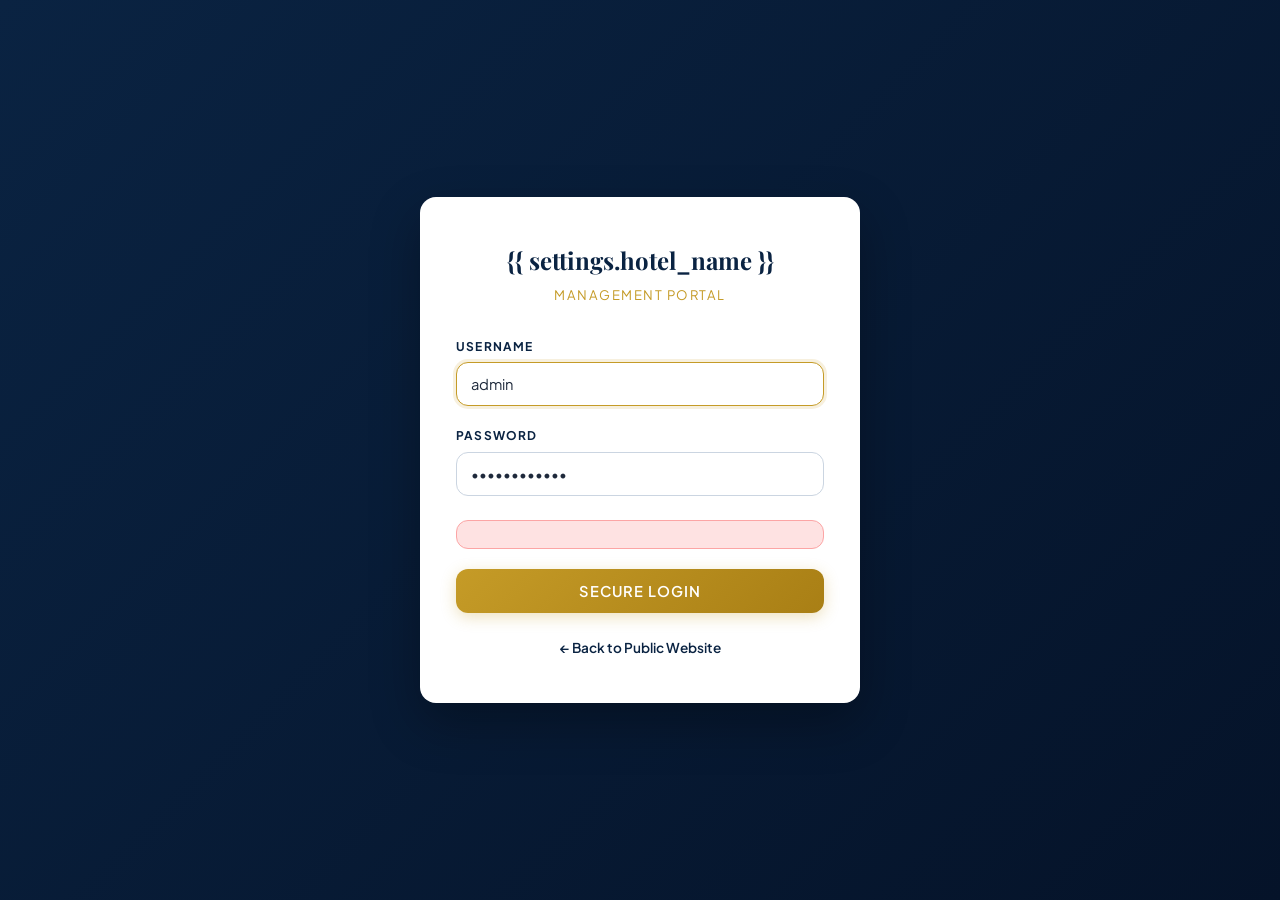
<file: templates/admin_login.html>
<!DOCTYPE html>
<html lang="en">
<head>
  <meta charset="UTF-8">
  <meta name="viewport" content="width=device-width, initial-scale=1.0">
  <title>Admin Login | Hotel Coastal Palace</title>
  <link rel="preconnect" href="https://fonts.googleapis.com">
  <link rel="preconnect" href="https://fonts.gstatic.com" crossorigin>
  <link href="https://fonts.googleapis.com/css2?family=Playfair+Display:wght@700&family=Plus+Jakarta+Sans:wght@400;500;600;700&display=swap" rel="stylesheet">
  <link rel="stylesheet" href="/static/css/style.css">
  <style>
    body {
      background: linear-gradient(135deg, #0A2342 0%, #051329 100%);
      min-height: 100vh;
      display: flex;
      align-items: center;
      justify-content: center;
      padding: 1.5rem;
    }
    .login-card {
      background: #FFFFFF;
      border-radius: 16px;
      padding: 2.75rem 2.25rem;
      max-width: 440px;
      width: 100%;
      box-shadow: 0 20px 50px rgba(0,0,0,0.3);
      text-align: center;
    }
    .login-brand {
      font-family: 'Playfair Display', serif;
      font-size: 1.5rem;
      color: #0A2342;
      font-weight: 700;
      margin-bottom: 0.25rem;
    }
    .login-subtitle {
      font-size: 0.82rem;
      text-transform: uppercase;
      letter-spacing: 1.5px;
      color: #C59B27;
      margin-bottom: 2rem;
    }
  </style>
</head>
<body>

  <div class="login-card">
    <h2 class="login-brand">{{ settings.hotel_name }}</h2>
    <div class="login-subtitle">Management Portal</div>

    <form id="adminLoginForm">
      <div class="form-group" style="margin-bottom: 1.25rem;">
        <label for="adminUsername" style="text-align: left;">USERNAME</label>
        <input type="text" id="adminUsername" class="form-control" placeholder="admin" value="admin" required autofocus>
      </div>

      <div class="form-group" style="margin-bottom: 1.5rem;">
        <label for="adminPassword" style="text-align: left;">PASSWORD</label>
        <input type="password" id="adminPassword" class="form-control" placeholder="••••••••••••" value="coastal2026!" required>
      </div>

      <div class="availability-alert error" id="loginAlert" style="margin-bottom: 1.25rem;"></div>

      <button type="submit" class="btn btn-primary" style="width: 100%;" id="btnLoginSubmit">
        SECURE LOGIN
      </button>

      <div style="margin-top: 1.5rem; font-size: 0.85rem; color: #64748B;">
        <a href="/" style="color: #0A2342; font-weight: 600;">← Back to Public Website</a>
      </div>
    </form>
  </div>

  <script>
    document.getElementById('adminLoginForm').addEventListener('submit', async (e) => {
      e.preventDefault();
      const alertBox = document.getElementById('loginAlert');
      alertBox.style.display = 'none';

      const username = document.getElementById('adminUsername').value.trim();
      const password = document.getElementById('adminPassword').value.trim();
      const btn = document.getElementById('btnLoginSubmit');
      btn.disabled = true;
      btn.textContent = 'Verifying...';

      try {
        const res = await fetch('/api/admin/login', {
          method: 'POST',
          headers: { 'Content-Type': 'application/json' },
          body: JSON.stringify({ username, password })
        });
        const data = await res.json();
        btn.disabled = false;
        btn.textContent = 'SECURE LOGIN';

        if (!res.ok) {
          alertBox.textContent = data.error || 'Invalid credentials.';
          alertBox.style.display = 'block';
          return;
        }

        window.location.href = '/admin';
      } catch (err) {
        btn.disabled = false;
        btn.textContent = 'SECURE LOGIN';
        alertBox.textContent = 'Server connection error.';
        alertBox.style.display = 'block';
      }
    });
  </script>
</body>
</html>
</file>
<file: static/css/style.css>
/* ==========================================================================
   HOTEL COASTAL PALACE - CORE STYLESHEET & LUXURY DESIGN SYSTEM
   ========================================================================== */

:root {
  --primary-navy: #0A2342;
  --primary-dark: #051329;
  --primary-light: #183A64;
  --accent-gold: #C59B27;
  --accent-gold-light: #E0BA4F;
  --accent-gold-soft: rgba(197, 155, 39, 0.12);
  --ocean-teal: #1F7A8C;
  --ocean-teal-light: #E2F1F5;
  --sand-cream: #FDFBF7;
  --sand-card: #FFFFFF;
  --sand-border: #EADBCC;
  
  --text-dark: #1E293B;
  --text-muted: #64748B;
  --text-light: #F8FAFC;
  --text-white: #FFFFFF;

  --status-available: #10B981;
  --status-occupied: #EF4444;
  --status-maintenance: #F59E0B;
  --status-blocked: #6B7280;

  --shadow-sm: 0 2px 6px rgba(10, 35, 66, 0.06);
  --shadow-md: 0 8px 24px rgba(10, 35, 66, 0.08);
  --shadow-lg: 0 16px 40px rgba(10, 35, 66, 0.14);
  --shadow-gold: 0 8px 25px rgba(197, 155, 39, 0.25);

  --radius-sm: 6px;
  --radius-md: 12px;
  --radius-lg: 20px;
  --radius-pill: 9999px;

  --font-serif: 'Playfair Display', Georgia, serif;
  --font-sans: 'Plus Jakarta Sans', -apple-system, BlinkMacSystemFont, "Segoe UI", Roboto, sans-serif;
  --transition: all 0.3s cubic-bezier(0.25, 0.8, 0.25, 1);
}

/* Reset & Base */
*, *::before, *::after {
  box-sizing: border-box;
  margin: 0;
  padding: 0;
}

html {
  scroll-behavior: smooth;
  font-size: 16px;
}

body {
  font-family: var(--font-sans);
  background-color: var(--sand-cream);
  color: var(--text-dark);
  line-height: 1.6;
  overflow-x: hidden;
  -webkit-font-smoothing: antialiased;
}

img {
  max-width: 100%;
  height: auto;
  display: block;
}

a {
  text-decoration: none;
  color: inherit;
  transition: var(--transition);
}

button {
  font-family: inherit;
  cursor: pointer;
  border: none;
  background: none;
  transition: var(--transition);
}

input, select, textarea {
  font-family: inherit;
  font-size: 0.95rem;
}

.container {
  width: 100%;
  max-width: 1240px;
  margin: 0 auto;
  padding: 0 1.5rem;
}

/* Typography Utilities */
.section-tag {
  display: inline-block;
  font-size: 0.8rem;
  font-weight: 700;
  text-transform: uppercase;
  letter-spacing: 2px;
  color: var(--accent-gold);
  background: var(--accent-gold-soft);
  padding: 0.35rem 1rem;
  border-radius: var(--radius-pill);
  margin-bottom: 0.75rem;
}

.section-title {
  font-family: var(--font-serif);
  font-size: 2.4rem;
  color: var(--primary-navy);
  line-height: 1.25;
  margin-bottom: 1rem;
  font-weight: 700;
}

.section-subtitle {
  font-size: 1.05rem;
  color: var(--text-muted);
  max-width: 650px;
  margin: 0 auto 2.5rem;
}

.text-center { text-align: center; }

/* Buttons */
.btn {
  display: inline-flex;
  align-items: center;
  justify-content: center;
  gap: 0.5rem;
  padding: 0.8rem 1.6rem;
  font-size: 0.92rem;
  font-weight: 600;
  border-radius: var(--radius-md);
  text-transform: uppercase;
  letter-spacing: 1px;
  transition: var(--transition);
}

.btn-primary {
  background: linear-gradient(135deg, var(--accent-gold), #A97F15);
  color: #FFFFFF;
  box-shadow: 0 4px 15px rgba(197, 155, 39, 0.3);
}

.btn-primary:hover {
  background: linear-gradient(135deg, #D4AF37, var(--accent-gold));
  transform: translateY(-2px);
  box-shadow: 0 6px 20px rgba(197, 155, 39, 0.4);
}

.btn-navy {
  background: var(--primary-navy);
  color: #FFFFFF;
}

.btn-navy:hover {
  background: var(--primary-light);
  transform: translateY(-2px);
}

.btn-outline-gold {
  border: 1.5px solid var(--accent-gold);
  color: var(--accent-gold);
  background: transparent;
}

.btn-outline-gold:hover {
  background: var(--accent-gold);
  color: #FFFFFF;
  transform: translateY(-2px);
}

.btn-outline-white {
  border: 1.5px solid rgba(255, 255, 255, 0.85);
  color: #FFFFFF;
  background: rgba(255, 255, 255, 0.08);
  backdrop-filter: blur(8px);
}

.btn-outline-white:hover {
  background: #FFFFFF;
  color: var(--primary-navy);
  transform: translateY(-2px);
}

.btn-call {
  background: #10B981;
  color: #FFFFFF;
}

.btn-call:hover {
  background: #059669;
  transform: translateY(-2px);
}

/* ==========================================================================
   NAVIGATION BAR
   ========================================================================== */
.site-header {
  position: fixed;
  top: 0;
  left: 0;
  right: 0;
  z-index: 1000;
  transition: var(--transition);
  background: rgba(10, 35, 66, 0.95);
  backdrop-filter: blur(12px);
  border-bottom: 1px solid rgba(255, 255, 255, 0.08);
}

.site-header.scrolled {
  background: rgba(5, 19, 41, 0.98);
  box-shadow: 0 4px 20px rgba(0, 0, 0, 0.2);
}

.nav-container {
  display: flex;
  align-items: center;
  justify-content: space-between;
  height: 80px;
}

.brand-logo {
  display: flex;
  flex-direction: column;
}

.brand-title {
  font-family: var(--font-serif);
  font-size: 1.4rem;
  font-weight: 700;
  color: #FFFFFF;
  letter-spacing: 1.5px;
}

.brand-subtitle {
  font-size: 0.65rem;
  text-transform: uppercase;
  letter-spacing: 2px;
  color: var(--accent-gold);
}

.nav-links {
  display: flex;
  align-items: center;
  list-style: none;
  gap: 1.75rem;
}

.nav-link {
  font-size: 0.88rem;
  font-weight: 500;
  color: rgba(255, 255, 255, 0.85);
  letter-spacing: 0.5px;
  position: relative;
  padding: 0.3rem 0;
}

.nav-link:hover,
.nav-link.active {
  color: var(--accent-gold-light);
}

.nav-link::after {
  content: '';
  position: absolute;
  bottom: 0;
  left: 0;
  width: 0;
  height: 2px;
  background: var(--accent-gold);
  transition: var(--transition);
}

.nav-link:hover::after {
  width: 100%;
}

.nav-actions {
  display: flex;
  align-items: center;
  gap: 1rem;
}

.hamburger-btn {
  display: none;
  flex-direction: column;
  justify-content: space-between;
  width: 28px;
  height: 20px;
  background: none;
  border: none;
  cursor: pointer;
  padding: 0;
}

.hamburger-line {
  width: 100%;
  height: 2.5px;
  background: #FFFFFF;
  border-radius: 2px;
  transition: var(--transition);
}

.hamburger-btn.active .hamburger-line:nth-child(1) {
  transform: translateY(8.5px) rotate(45deg);
}

.hamburger-btn.active .hamburger-line:nth-child(2) {
  opacity: 0;
}

.hamburger-btn.active .hamburger-line:nth-child(3) {
  transform: translateY(-8.5px) rotate(-45deg);
}

/* Mobile Nav Drawer */
.mobile-nav-drawer {
  position: fixed;
  top: 80px;
  left: 0;
  right: 0;
  background: var(--primary-dark);
  padding: 1.5rem;
  display: flex;
  flex-direction: column;
  gap: 1rem;
  border-bottom: 2px solid var(--accent-gold);
  transform: translateY(-150%);
  transition: transform 0.35s ease;
  z-index: 999;
}

.mobile-nav-drawer.open {
  transform: translateY(0);
}

.mobile-nav-drawer .nav-link {
  font-size: 1.1rem;
  padding: 0.6rem 0;
  border-bottom: 1px solid rgba(255, 255, 255, 0.05);
}

/* ==========================================================================
   HERO SECTION
   ========================================================================== */
.hero-section {
  position: relative;
  min-height: 90vh;
  display: flex;
  align-items: center;
  padding: 120px 0 60px;
  background: linear-gradient(rgba(10, 35, 66, 0.75), rgba(5, 19, 41, 0.88)),
              url('/static/images/hotel/hotel_exterior.jpg') center/cover no-repeat;
  color: #FFFFFF;
}

.hero-content {
  max-width: 820px;
  margin: 0 auto;
  text-align: center;
  padding: 2rem 0;
}

.hero-tag {
  display: inline-block;
  font-size: 0.85rem;
  font-weight: 700;
  letter-spacing: 3px;
  text-transform: uppercase;
  color: var(--accent-gold-light);
  background: rgba(197, 155, 39, 0.2);
  border: 1px solid rgba(197, 155, 39, 0.4);
  padding: 0.4rem 1.4rem;
  border-radius: var(--radius-pill);
  margin-bottom: 1.25rem;
}

.hero-title {
  font-family: var(--font-serif);
  font-size: clamp(2.5rem, 5vw, 4.2rem);
  font-weight: 700;
  line-height: 1.15;
  margin-bottom: 1.25rem;
  letter-spacing: 1px;
}

.hero-subtitle {
  font-size: clamp(1.1rem, 2vw, 1.4rem);
  font-style: italic;
  font-family: var(--font-serif);
  color: rgba(255, 255, 255, 0.9);
  margin-bottom: 2rem;
}

.hero-cta-group {
  display: flex;
  align-items: center;
  justify-content: center;
  gap: 1rem;
  flex-wrap: wrap;
  margin-bottom: 3.5rem;
}

/* ==========================================================================
   BOOKING WIDGET (AVAILABILITY SEARCH)
   ========================================================================== */
.booking-widget-wrapper {
  max-width: 1100px;
  margin: -50px auto 4rem;
  position: relative;
  z-index: 20;
}

.booking-widget-card {
  background: #FFFFFF;
  border-radius: var(--radius-lg);
  padding: 2rem 2.5rem;
  box-shadow: var(--shadow-lg);
  border: 1px solid var(--sand-border);
}

.booking-search-form {
  display: grid;
  grid-template-columns: repeat(4, 1fr) auto;
  gap: 1.25rem;
  align-items: end;
}

.form-group {
  display: flex;
  flex-direction: column;
  gap: 0.4rem;
  text-align: left;
}

.form-group label {
  font-size: 0.75rem;
  font-weight: 700;
  text-transform: uppercase;
  letter-spacing: 1.2px;
  color: var(--primary-navy);
}

.form-control {
  width: 100%;
  padding: 0.75rem 0.9rem;
  border: 1.5px solid #CBD5E1;
  border-radius: var(--radius-md);
  font-size: 0.92rem;
  color: var(--text-dark);
  background: #FFFFFF;
  transition: var(--transition);
}

.form-control:focus {
  outline: none;
  border-color: var(--accent-gold);
  box-shadow: 0 0 0 3px rgba(197, 155, 39, 0.15);
}

.availability-alert {
  margin-top: 1.25rem;
  padding: 0.85rem 1.25rem;
  border-radius: var(--radius-md);
  font-size: 0.92rem;
  display: none;
  font-weight: 500;
}

.availability-alert.error {
  display: block;
  background: #FEE2E2;
  color: #B91C1C;
  border: 1px solid #FCA5A5;
}

.availability-alert.success {
  display: block;
  background: #D1FAE5;
  color: #065F46;
  border: 1px solid #6EE7B7;
}

/* ==========================================================================
   HOTEL / LODGE ("STAY WITH US") SECTION
   ========================================================================== */
.rooms-section {
  padding: 5rem 0;
  background: var(--sand-cream);
}

.rooms-grid {
  display: grid;
  grid-template-columns: repeat(auto-fit, minmax(340px, 1fr));
  gap: 2rem;
}

.room-card {
  background: var(--sand-card);
  border-radius: var(--radius-lg);
  overflow: hidden;
  box-shadow: var(--shadow-sm);
  border: 1px solid rgba(10, 35, 66, 0.08);
  display: flex;
  flex-direction: column;
  transition: var(--transition);
  position: relative;
}

.room-card:hover {
  transform: translateY(-6px);
  box-shadow: var(--shadow-md);
}

.room-image-wrap {
  position: relative;
  height: 240px;
  overflow: hidden;
  background: #E2E8F0;
}

.room-image-wrap img {
  width: 100%;
  height: 100%;
  object-fit: cover;
  transition: transform 0.6s ease;
}

.room-card:hover .room-image-wrap img {
  transform: scale(1.05);
}

.room-badge {
  position: absolute;
  top: 1rem;
  left: 1rem;
  font-size: 0.72rem;
  font-weight: 700;
  text-transform: uppercase;
  letter-spacing: 1px;
  padding: 0.35rem 0.8rem;
  border-radius: var(--radius-pill);
  box-shadow: var(--shadow-sm);
}

.room-badge.available {
  background: #10B981;
  color: #FFFFFF;
}

.room-badge.occupied {
  background: #EF4444;
  color: #FFFFFF;
}

.room-badge.maintenance {
  background: #F59E0B;
  color: #FFFFFF;
}

.room-badge.blocked {
  background: #6B7280;
  color: #FFFFFF;
}

.room-feature-tag {
  position: absolute;
  top: 1rem;
  right: 1rem;
  background: rgba(10, 35, 66, 0.85);
  backdrop-filter: blur(6px);
  color: #FFFFFF;
  font-size: 0.75rem;
  font-weight: 600;
  padding: 0.3rem 0.75rem;
  border-radius: var(--radius-pill);
}

.room-card-body {
  padding: 1.5rem;
  display: flex;
  flex-direction: column;
  flex-grow: 1;
}

.room-card-title {
  font-family: var(--font-serif);
  font-size: 1.35rem;
  font-weight: 700;
  color: var(--primary-navy);
  margin-bottom: 0.5rem;
}

.room-quick-specs {
  display: flex;
  flex-wrap: wrap;
  gap: 0.75rem;
  margin-bottom: 1rem;
}

.spec-pill {
  display: inline-flex;
  align-items: center;
  gap: 0.3rem;
  font-size: 0.78rem;
  font-weight: 600;
  color: var(--text-muted);
  background: #F1F5F9;
  padding: 0.25rem 0.65rem;
  border-radius: var(--radius-sm);
}

.room-description-snippet {
  font-size: 0.88rem;
  color: #475569;
  line-height: 1.5;
  margin-bottom: 1.25rem;
  display: -webkit-box;
  -webkit-line-clamp: 2;
  -webkit-box-orient: vertical;
  overflow: hidden;
}

.room-card-footer {
  margin-top: auto;
  border-top: 1px solid #F1F5F9;
  padding-top: 1.25rem;
  display: flex;
  align-items: center;
  justify-content: space-between;
}

.room-price-box {
  display: flex;
  flex-direction: column;
}

.room-price-val {
  font-size: 1.45rem;
  font-weight: 800;
  color: var(--primary-navy);
  line-height: 1;
}

.room-price-period {
  font-size: 0.75rem;
  color: var(--text-muted);
  text-transform: uppercase;
  letter-spacing: 0.5px;
}

.room-card-actions {
  display: flex;
  gap: 0.5rem;
}

.btn-view-room {
  padding: 0.65rem 1rem;
  font-size: 0.82rem;
  font-weight: 600;
  color: var(--primary-navy);
  background: #F1F5F9;
  border-radius: var(--radius-md);
}

.btn-view-room:hover {
  background: #E2E8F0;
}

.btn-book-room {
  padding: 0.65rem 1.15rem;
  font-size: 0.82rem;
  font-weight: 700;
  color: #FFFFFF;
  background: var(--accent-gold);
  border-radius: var(--radius-md);
}

.btn-book-room:hover {
  background: #B3891E;
}

.btn-book-room:disabled {
  background: #CBD5E1;
  cursor: not-allowed;
  color: #64748B;
}

/* ==========================================================================
   RESTAURANT SECTION ("DINING AT HOTEL COASTAL PALACE")
   ========================================================================== */
.restaurant-section {
  padding: 5.5rem 0;
  background: #FFFFFF;
}

.restaurant-hero-card {
  background: linear-gradient(rgba(10, 35, 66, 0.88), rgba(5, 19, 41, 0.94)),
              url('/static/images/restaurant/restaurant_dining_2.jpg') center/cover no-repeat;
  border-radius: var(--radius-lg);
  padding: 3.5rem 2.5rem;
  color: #FFFFFF;
  text-align: center;
  margin-bottom: 4rem;
  box-shadow: var(--shadow-md);
}

.outlets-grid {
  display: grid;
  grid-template-columns: 1fr 1fr;
  gap: 2rem;
  margin-bottom: 3.5rem;
}

.outlet-card {
  border: 1px solid var(--sand-border);
  border-radius: var(--radius-lg);
  padding: 2.25rem;
  background: var(--sand-cream);
  transition: var(--transition);
}

.outlet-card:hover {
  box-shadow: var(--shadow-md);
  border-color: var(--accent-gold);
}

.outlet-tag {
  display: inline-block;
  font-size: 0.75rem;
  font-weight: 700;
  text-transform: uppercase;
  letter-spacing: 1px;
  padding: 0.3rem 0.8rem;
  border-radius: var(--radius-pill);
  margin-bottom: 1rem;
}

.outlet-tag.veg {
  background: #D1FAE5;
  color: #065F46;
}

.outlet-tag.seafood {
  background: #FEF3C7;
  color: #92400E;
}

.outlet-title {
  font-family: var(--font-serif);
  font-size: 1.6rem;
  color: var(--primary-navy);
  margin-bottom: 0.5rem;
}

.outlet-timing {
  font-size: 0.82rem;
  font-weight: 600;
  color: var(--text-muted);
  margin-bottom: 1rem;
}

.outlet-desc {
  font-size: 0.92rem;
  color: #475569;
  line-height: 1.6;
}

/* Food Gallery Grid */
.food-gallery-grid {
  display: grid;
  grid-template-columns: repeat(auto-fill, minmax(260px, 1fr));
  gap: 1.5rem;
  margin-bottom: 3rem;
}

.food-item-card {
  background: #FFFFFF;
  border-radius: var(--radius-md);
  overflow: hidden;
  box-shadow: var(--shadow-sm);
  border: 1px solid #E2E8F0;
  transition: var(--transition);
  cursor: pointer;
  display: flex;
  flex-direction: column;
}

.food-item-card:hover {
  transform: translateY(-4px);
  box-shadow: var(--shadow-md);
  border-color: var(--accent-gold);
}

.food-img-wrap {
  position: relative;
  height: 200px;
  overflow: hidden;
  background: #F1F5F9;
}

.food-img-wrap img {
  width: 100%;
  height: 100%;
  object-fit: cover;
  transition: transform 0.5s ease;
}

.food-item-card:hover .food-img-wrap img {
  transform: scale(1.08);
}

.food-badge {
  position: absolute;
  top: 0.75rem;
  left: 0.75rem;
  font-size: 0.7rem;
  font-weight: 700;
  padding: 0.25rem 0.6rem;
  border-radius: var(--radius-pill);
  box-shadow: var(--shadow-sm);
}

.food-badge.veg {
  background: #10B981;
  color: #FFFFFF;
}

.food-badge.seafood {
  background: #C59B27;
  color: #FFFFFF;
}

.food-info {
  padding: 1.25rem;
  flex-grow: 1;
}

.food-title {
  font-family: var(--font-serif);
  font-size: 1.05rem;
  font-weight: 700;
  color: var(--primary-navy);
  margin-bottom: 0.35rem;
}

.food-category {
  font-size: 0.75rem;
  color: var(--accent-gold);
  font-weight: 600;
  text-transform: uppercase;
  margin-bottom: 0.5rem;
}

.food-desc {
  font-size: 0.82rem;
  color: #64748B;
  line-height: 1.45;
}

/* ==========================================================================
   STAY WITH US. DINE WITH US. (CONNECTION SECTION)
   ========================================================================== */
.connection-section {
  padding: 5rem 0;
  background: linear-gradient(135deg, var(--primary-navy), #061527);
  color: #FFFFFF;
  text-align: center;
}

.connection-box {
  max-width: 800px;
  margin: 0 auto;
}

.connection-title {
  font-family: var(--font-serif);
  font-size: 2.3rem;
  margin-bottom: 1rem;
  color: #FFFFFF;
}

.connection-desc {
  font-size: 1.15rem;
  color: rgba(255, 255, 255, 0.85);
  margin-bottom: 2.25rem;
}

.connection-actions {
  display: flex;
  gap: 1.25rem;
  justify-content: center;
  flex-wrap: wrap;
}

/* ==========================================================================
   ABOUT & AMENITIES
   ========================================================================== */
.about-section {
  padding: 5.5rem 0;
  background: var(--sand-cream);
}

.about-grid {
  display: grid;
  grid-template-columns: 1fr 1fr;
  gap: 3.5rem;
  align-items: center;
}

.about-img-box {
  position: relative;
  border-radius: var(--radius-lg);
  overflow: hidden;
  box-shadow: var(--shadow-lg);
}

.about-img-box img {
  width: 100%;
  height: 420px;
  object-fit: cover;
}

.about-text h3 {
  font-family: var(--font-serif);
  font-size: 2rem;
  color: var(--primary-navy);
  margin-bottom: 1.25rem;
}

.about-text p {
  font-size: 0.95rem;
  color: #475569;
  line-height: 1.7;
  margin-bottom: 1.25rem;
}

.address-highlight {
  background: #FFFFFF;
  padding: 1.25rem 1.5rem;
  border-left: 4px solid var(--accent-gold);
  border-radius: var(--radius-sm);
  margin-top: 1.5rem;
  box-shadow: var(--shadow-sm);
}

.address-highlight strong {
  color: var(--primary-navy);
  display: block;
  margin-bottom: 0.25rem;
}

/* Amenities Section */
.amenities-section {
  padding: 5rem 0;
  background: #FFFFFF;
}

.amenities-grid {
  display: grid;
  grid-template-columns: repeat(auto-fit, minmax(220px, 1fr));
  gap: 1.5rem;
}

.amenity-card {
  padding: 1.75rem 1.5rem;
  border: 1px solid var(--sand-border);
  border-radius: var(--radius-md);
  text-align: center;
  background: var(--sand-cream);
  transition: var(--transition);
}

.amenity-card:hover {
  transform: translateY(-4px);
  border-color: var(--accent-gold);
  box-shadow: var(--shadow-sm);
}

.amenity-icon {
  font-size: 2rem;
  margin-bottom: 0.75rem;
  color: var(--accent-gold);
}

.amenity-title {
  font-size: 1rem;
  font-weight: 700;
  color: var(--primary-navy);
  margin-bottom: 0.35rem;
}

.amenity-subtitle {
  font-size: 0.8rem;
  color: var(--text-muted);
}

/* ==========================================================================
   LOCATION & CONTACT
   ========================================================================== */
.location-section {
  padding: 5.5rem 0;
  background: var(--sand-cream);
}

.location-grid {
  display: grid;
  grid-template-columns: 1fr 1fr;
  gap: 2.5rem;
  align-items: stretch;
}

.location-info-card {
  background: #FFFFFF;
  border-radius: var(--radius-lg);
  padding: 2.5rem;
  box-shadow: var(--shadow-sm);
  border: 1px solid var(--sand-border);
  display: flex;
  flex-direction: column;
  justify-content: space-between;
}

.location-map-wrap {
  border-radius: var(--radius-lg);
  overflow: hidden;
  box-shadow: var(--shadow-sm);
  min-height: 380px;
}

.location-map-wrap iframe {
  width: 100%;
  height: 100%;
  min-height: 380px;
  border: 0;
}

.contact-info-list {
  list-style: none;
  display: flex;
  flex-direction: column;
  gap: 1.25rem;
  margin: 1.5rem 0 2rem;
}

.contact-item {
  display: flex;
  align-items: flex-start;
  gap: 1rem;
}

.contact-item-icon {
  width: 40px;
  height: 40px;
  background: var(--accent-gold-soft);
  color: var(--accent-gold);
  display: flex;
  align-items: center;
  justify-content: center;
  border-radius: var(--radius-sm);
  font-size: 1.2rem;
  flex-shrink: 0;
}

.contact-item-content strong {
  display: block;
  font-size: 0.85rem;
  color: var(--primary-navy);
  text-transform: uppercase;
  letter-spacing: 0.5px;
}

.contact-item-content span,
.contact-item-content a {
  font-size: 0.95rem;
  color: var(--text-muted);
}

/* ==========================================================================
   CUSTOMER FEEDBACK & REVIEWS
   ========================================================================== */
.feedback-section {
  padding: 5.5rem 0;
  background: #FFFFFF;
  border-top: 1px solid var(--sand-border);
}

.feedback-grid {
  display: grid;
  grid-template-columns: repeat(auto-fit, minmax(320px, 1fr));
  gap: 2rem;
  margin-bottom: 3.5rem;
}

.feedback-card {
  background: var(--sand-cream);
  border-radius: var(--radius-md);
  padding: 2rem;
  border: 1px solid var(--sand-border);
  box-shadow: var(--shadow-sm);
  display: flex;
  flex-direction: column;
}

.feedback-stars {
  color: #F59E0B;
  font-size: 1.15rem;
  letter-spacing: 2px;
  margin-bottom: 0.75rem;
}

.feedback-text {
  font-size: 0.95rem;
  color: #334155;
  font-style: italic;
  line-height: 1.6;
  margin-bottom: 1.25rem;
  flex-grow: 1;
}

.feedback-author {
  display: flex;
  align-items: center;
  gap: 0.75rem;
  border-top: 1px solid rgba(0, 0, 0, 0.06);
  padding-top: 1rem;
}

.feedback-avatar {
  width: 40px;
  height: 40px;
  border-radius: 50%;
  background: var(--primary-navy);
  color: #FFFFFF;
  display: flex;
  align-items: center;
  justify-content: center;
  font-weight: 700;
  font-size: 0.9rem;
}

.feedback-author-info strong {
  display: block;
  font-size: 0.92rem;
  color: var(--primary-navy);
}

.feedback-author-info span {
  font-size: 0.75rem;
  color: var(--text-muted);
}

.feedback-cta-banner {
  background: linear-gradient(135deg, var(--sand-cream), #FFFFFF);
  border: 2px dashed var(--accent-gold);
  border-radius: var(--radius-lg);
  padding: 2.5rem;
  text-align: center;
  max-width: 720px;
  margin: 0 auto;
}

/* ==========================================================================
   FOOTER
   ========================================================================== */
.site-footer {
  background: var(--primary-dark);
  color: #FFFFFF;
  padding: 4.5rem 0 2rem;
  border-top: 3px solid var(--accent-gold);
}

.footer-grid {
  display: grid;
  grid-template-columns: 2fr 1fr 1fr 1.5fr;
  gap: 3rem;
  margin-bottom: 3.5rem;
}

.footer-brand h4 {
  font-family: var(--font-serif);
  font-size: 1.5rem;
  letter-spacing: 1px;
  margin-bottom: 0.5rem;
  color: #FFFFFF;
}

.footer-brand p {
  font-size: 0.88rem;
  color: #94A3B8;
  line-height: 1.6;
  margin-bottom: 1.5rem;
}

.footer-heading {
  font-size: 0.85rem;
  font-weight: 700;
  text-transform: uppercase;
  letter-spacing: 1.5px;
  color: var(--accent-gold);
  margin-bottom: 1.25rem;
}

.footer-links {
  list-style: none;
  display: flex;
  flex-direction: column;
  gap: 0.7rem;
}

.footer-links a {
  font-size: 0.88rem;
  color: #CBD5E1;
}

.footer-links a:hover {
  color: var(--accent-gold);
  padding-left: 4px;
}

.footer-contact-info {
  font-size: 0.88rem;
  color: #CBD5E1;
  line-height: 1.6;
}

.footer-contact-info p {
  margin-bottom: 0.75rem;
}

.footer-bottom {
  border-top: 1px solid rgba(255, 255, 255, 0.1);
  padding-top: 2rem;
  display: flex;
  align-items: center;
  justify-content: space-between;
  flex-wrap: wrap;
  gap: 1rem;
}

.copyright {
  font-size: 0.82rem;
  color: #94A3B8;
}

.footer-actions {
  display: flex;
  gap: 0.75rem;
}

/* ==========================================================================
   MODALS & LIGHTBOXES
   ========================================================================== */
.modal-backdrop {
  position: fixed;
  top: 0;
  left: 0;
  right: 0;
  bottom: 0;
  background: rgba(5, 19, 41, 0.8);
  backdrop-filter: blur(6px);
  z-index: 2000;
  display: none;
  align-items: center;
  justify-content: center;
  padding: 1.5rem;
}

.modal-backdrop.active {
  display: flex;
}

.modal-box {
  background: #FFFFFF;
  border-radius: var(--radius-lg);
  max-width: 680px;
  width: 100%;
  max-height: 90vh;
  overflow-y: auto;
  box-shadow: var(--shadow-lg);
  position: relative;
  animation: modalIn 0.25s ease-out;
}

.modal-box.large {
  max-width: 900px;
}

@keyframes modalIn {
  from { opacity: 0; transform: scale(0.96) translateY(10px); }
  to { opacity: 1; transform: scale(1) translateY(0); }
}

.modal-header {
  padding: 1.5rem 2rem;
  border-bottom: 1px solid #E2E8F0;
  display: flex;
  align-items: center;
  justify-content: space-between;
}

.modal-title {
  font-family: var(--font-serif);
  font-size: 1.45rem;
  color: var(--primary-navy);
}

.modal-close-btn {
  font-size: 1.6rem;
  color: #64748B;
  background: none;
  border: none;
  line-height: 1;
  padding: 0.2rem 0.5rem;
  border-radius: var(--radius-sm);
}

.modal-close-btn:hover {
  color: var(--primary-navy);
  background: #F1F5F9;
}

.modal-body {
  padding: 2rem;
}

.modal-footer {
  padding: 1.25rem 2rem;
  border-top: 1px solid #E2E8F0;
  background: #F8FAFC;
  display: flex;
  align-items: center;
  justify-content: flex-end;
  gap: 1rem;
}

/* Lightbox Gallery */
.lightbox-modal {
  position: fixed;
  top: 0;
  left: 0;
  right: 0;
  bottom: 0;
  background: rgba(0, 0, 0, 0.94);
  z-index: 3000;
  display: none;
  align-items: center;
  justify-content: center;
  flex-direction: column;
}

.lightbox-modal.active {
  display: flex;
}

.lightbox-img-container {
  position: relative;
  max-width: 90vw;
  max-height: 80vh;
  display: flex;
  align-items: center;
  justify-content: center;
}

.lightbox-img-container img {
  max-width: 100%;
  max-height: 80vh;
  object-fit: contain;
  border-radius: var(--radius-sm);
  box-shadow: 0 10px 40px rgba(0, 0, 0, 0.5);
}

.lightbox-caption {
  color: #FFFFFF;
  margin-top: 1.25rem;
  font-size: 1.1rem;
  font-family: var(--font-serif);
  text-align: center;
  max-width: 700px;
}

.lightbox-btn {
  position: absolute;
  background: rgba(255, 255, 255, 0.15);
  color: #FFFFFF;
  border: none;
  font-size: 2rem;
  width: 50px;
  height: 50px;
  border-radius: 50%;
  display: flex;
  align-items: center;
  justify-content: center;
  cursor: pointer;
  transition: var(--transition);
  backdrop-filter: blur(4px);
}

.lightbox-btn:hover {
  background: rgba(255, 255, 255, 0.3);
  transform: scale(1.1);
}

.lightbox-prev { left: 2rem; }
.lightbox-next { right: 2rem; }
.lightbox-close {
  top: 1.5rem;
  right: 1.5rem;
  font-size: 1.5rem;
}

/* Booking Summary Card in Modal */
.booking-summary-box {
  background: #F8FAFC;
  border: 1px solid #E2E8F0;
  border-radius: var(--radius-md);
  padding: 1.25rem;
  margin-bottom: 1.5rem;
}

.summary-row {
  display: flex;
  justify-content: space-between;
  font-size: 0.92rem;
  margin-bottom: 0.5rem;
}

.summary-row.total {
  border-top: 1.5px dashed #CBD5E1;
  padding-top: 0.75rem;
  margin-top: 0.75rem;
  font-size: 1.1rem;
  font-weight: 800;
  color: var(--primary-navy);
}

/* ==========================================================================
   RESPONSIVE DESIGN (BREAKPOINTS)
   ========================================================================== */
@media (max-width: 1024px) {
  .booking-search-form {
    grid-template-columns: repeat(2, 1fr);
  }
  .booking-search-form .btn-search {
    grid-column: span 2;
  }
  .about-grid, .location-grid, .outlets-grid {
    grid-template-columns: 1fr;
    gap: 2rem;
  }
  .footer-grid {
    grid-template-columns: 1fr 1fr;
  }
}

@media (max-width: 768px) {
  .nav-links, .nav-actions .btn-primary {
    display: none;
  }
  .hamburger-btn {
    display: flex;
  }
  .booking-search-form {
    grid-template-columns: 1fr;
  }
  .booking-search-form .btn-search {
    grid-column: span 1;
  }
  .booking-widget-wrapper {
    margin-top: -30px;
    padding: 0 1rem;
  }
  .booking-widget-card {
    padding: 1.5rem;
  }
  .section-title {
    font-size: 2rem;
  }
  .rooms-grid {
    grid-template-columns: 1fr;
  }
  .footer-grid {
    grid-template-columns: 1fr;
    gap: 2rem;
  }
  .lightbox-prev { left: 0.5rem; }
  .lightbox-next { right: 0.5rem; }
}
</file>
